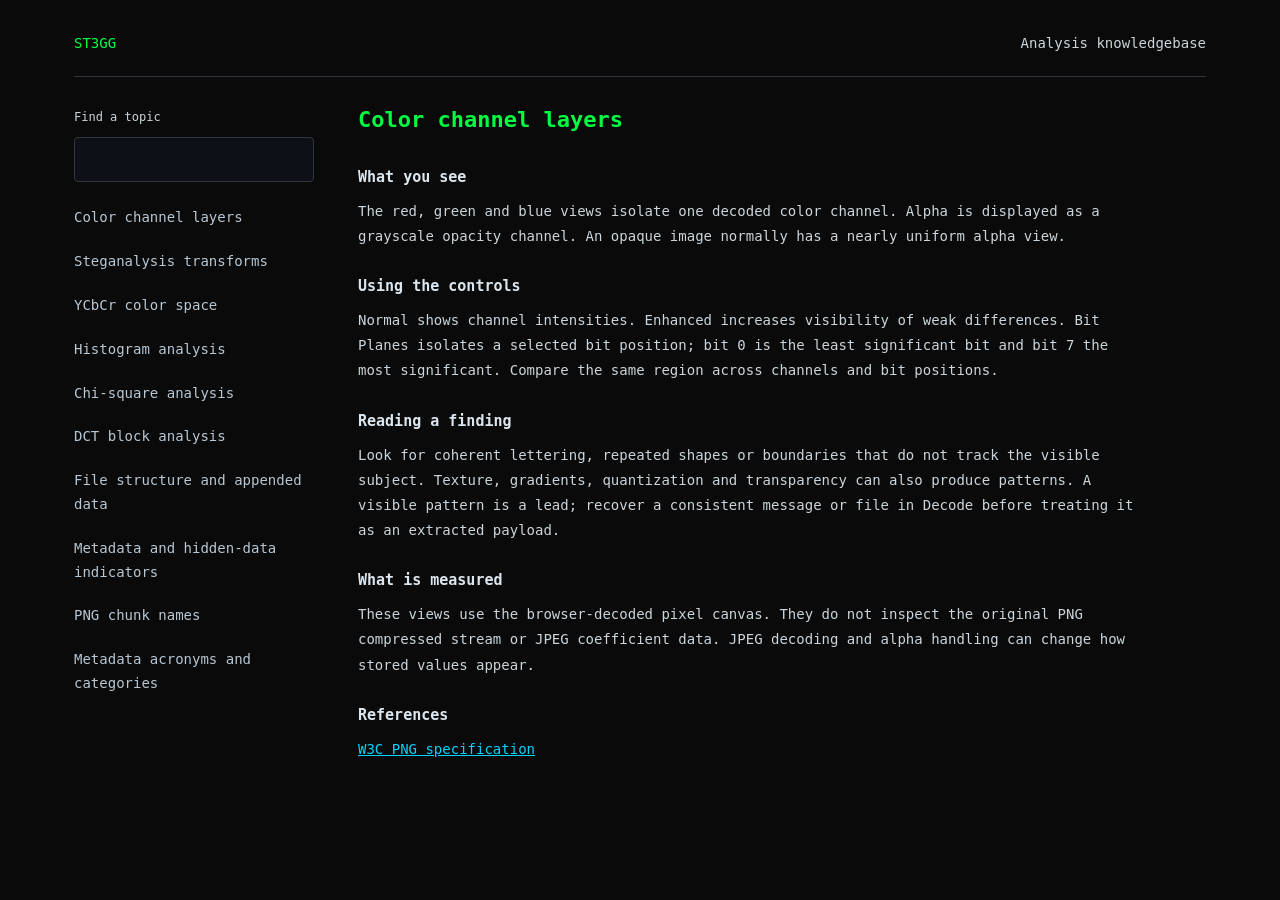
<file: knowledgebase.html>
<!doctype html>
<html lang="en">
<head>
    <meta charset="utf-8">
    <meta name="viewport" content="width=device-width, initial-scale=1">
    <title>Analysis knowledgebase · ST3GG</title>
    <link rel="stylesheet" href="st3gg-knowledge.css?v=20261104-terms1">
</head>
<body data-knowledge-page>
    <div class="knowledge-shell">
        <header class="knowledge-header"><a href="index.html">ST3GG</a><span>Analysis knowledgebase</span></header>
        <div class="knowledge-layout">
            <aside class="knowledge-sidebar"><label for="knowledge-search">Find a topic</label><input id="knowledge-search" type="search"><nav id="knowledge-nav" aria-label="Knowledgebase topics"></nav></aside>
            <main id="knowledge-content"></main>
        </div>
    </div>
    <script src="st3gg-knowledge.js?v=20261104-terms1"></script>
</body>
</html>
</file>
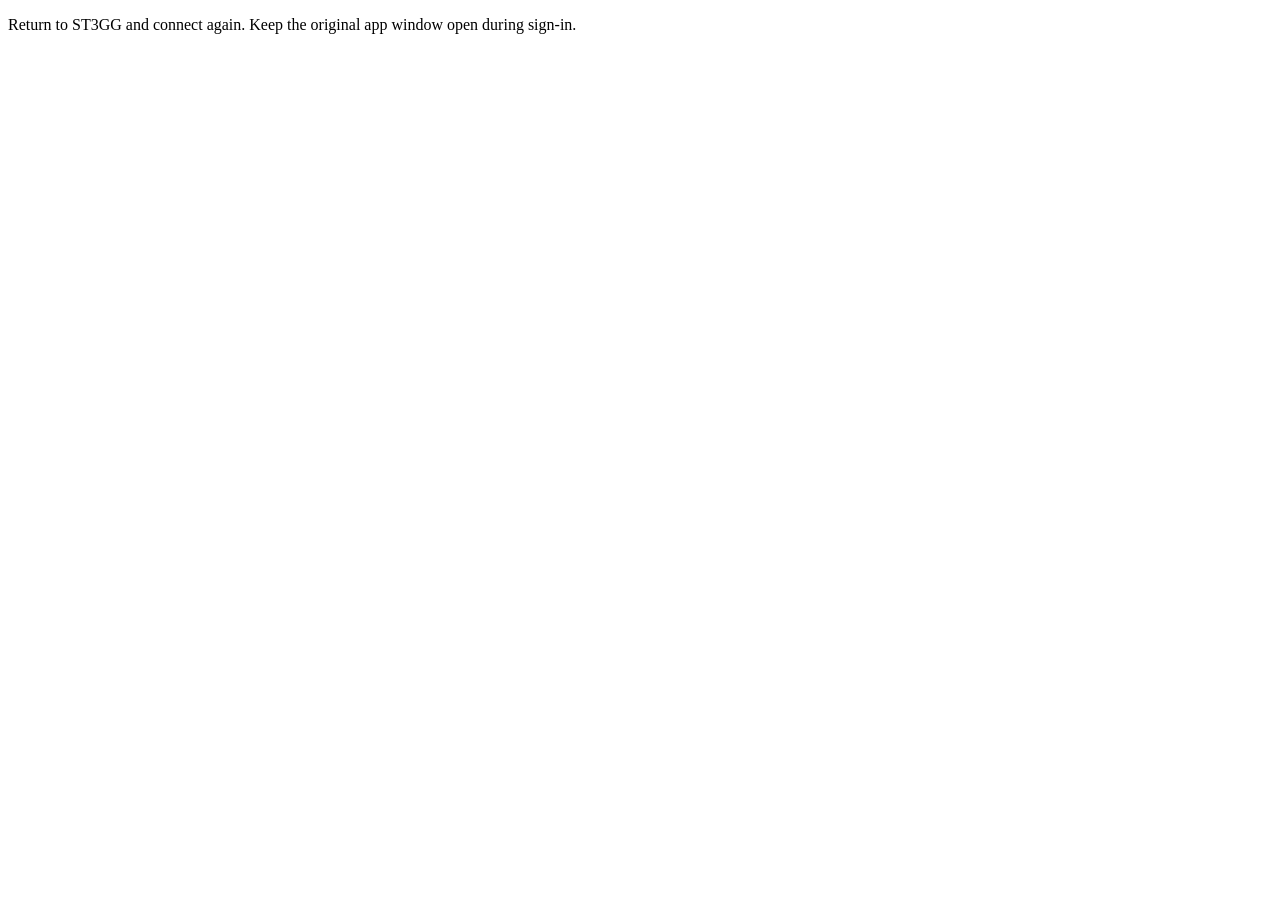
<file: openrouter-callback.html>
<!doctype html>
<html lang="en">
<head>
    <meta charset="utf-8">
    <meta name="viewport" content="width=device-width,initial-scale=1">
    <meta name="referrer" content="no-referrer">
    <title>Connect OpenRouter · ST3GG</title>
    <script src="openrouter-callback.js" defer></script>
</head>
<body><p id="status" role="status">Completing OpenRouter sign-in…</p></body>
</html>
</file>
<file: st3gg-knowledge.css>
.knowledge-dialog{margin:auto;width:min(860px,calc(100vw - 32px));max-height:88vh;overflow:auto;background:#0d1117;color:#cbd5db;border:1px solid #30363d;border-radius:5px;padding:24px}.knowledge-dialog::backdrop{background:#000b}.knowledge-dialog>.btn{float:right;margin:0 0 16px 16px}
.knowledge-dialog>.btn{position:sticky;top:0;z-index:2;background:#101820}
#knowledgebase-panel{color:#cbd5db;padding:24px 0}#knowledgebase-panel>.card-title{margin-bottom:24px}#knowledgebase-panel .knowledge-sidebar a{display:block;color:#b7c7d4;text-decoration:none;padding:8px 0}#knowledgebase-panel .knowledge-sidebar input{width:100%;padding:10px;margin:8px 0 16px;background:#0d1117;border:1px solid #30363d;border-radius:4px;color:#cbd5db;font:inherit}
.knowledge-article{font:14px/1.8 monospace;color:#cbd5db}.knowledge-article h1{font-size:22px;color:#00ff41;line-height:1.4;margin:0 0 28px}.knowledge-article h2{font-size:15px;color:#dce6ee;margin:24px 0 8px}.knowledge-article a{color:#00d4ff}.knowledge-article p{margin:0 0 12px}
body[data-knowledge-page]{margin:0;background:#0a0a0a;color:#cbd5db;font:14px/1.7 monospace}body[data-knowledge-page] *{box-sizing:border-box}.knowledge-shell{max-width:1180px;margin:auto;padding:32px 24px}.knowledge-header{display:flex;justify-content:space-between;align-items:center;gap:20px;border-bottom:1px solid #30363d;padding-bottom:20px;margin-bottom:28px}.knowledge-header a{color:#00ff41;text-decoration:none}.knowledge-layout{display:grid;grid-template-columns:240px minmax(0,1fr);gap:44px}.knowledge-sidebar{position:sticky;top:24px;align-self:start}.knowledge-sidebar label{font-size:12px}.knowledge-sidebar input{width:100%;padding:10px;margin:8px 0 16px;background:#0d1117;border:1px solid #30363d;border-radius:4px;color:#cbd5db;font:inherit}.knowledge-sidebar nav{display:flex;flex-direction:column;gap:4px}.knowledge-sidebar a{color:#b7c7d4;text-decoration:none;padding:8px 0}.knowledge-sidebar a:hover{color:#00ff41}.knowledge-article{max-width:780px}a:focus-visible,button:focus-visible,input:focus-visible{outline:2px solid #00d4ff;outline-offset:3px}
@media(max-width:700px){.knowledge-layout{grid-template-columns:1fr;gap:28px}.knowledge-sidebar{position:static}.knowledge-shell{padding:20px 16px}.knowledge-dialog{padding:18px}.knowledge-article{font-size:13px}}
</file>
